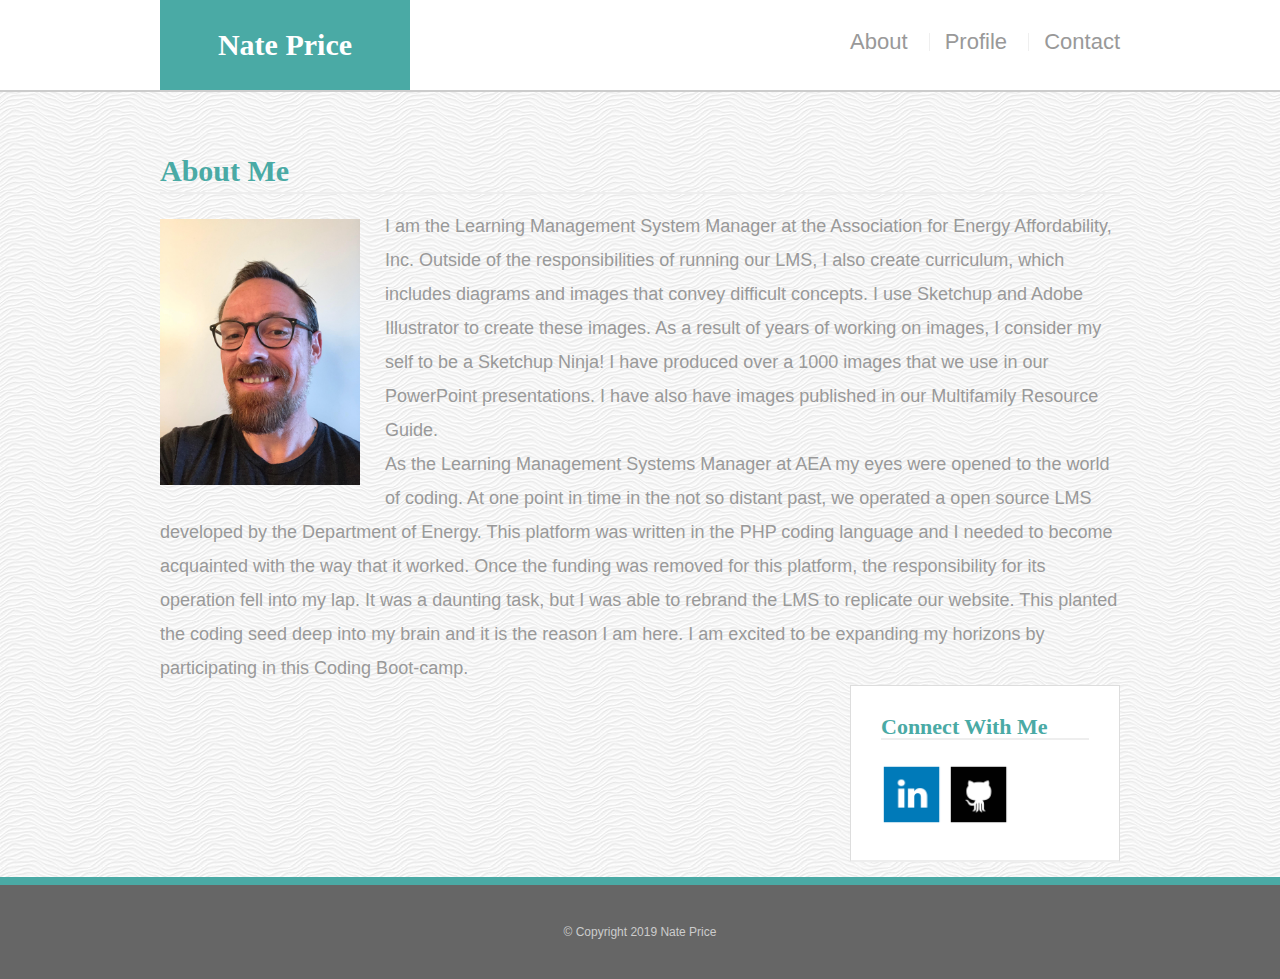
<file: index.html>
<!DOCTYPE html>
<html lang="en-us">

<head>
  <meta charset="UTF-8">
  <meta name="viewport" content="width=device-width, inital-scale=1.0">
  <title>Nate Price Bio</title>
  <link rel="stylesheet" type="text/css" href="assets/css/reset.css">
  <link rel="stylesheet" type="text/css" href="assets/css/style.css">
</head>

<body>
    <header id="masthead">
        <div class=container> <!-- I used sections for my navigation bar with percentages in the css. -->
          <a href="index.html" id="logo">Nate Price</a>
          <nav>
              <a href="index.html">About</a> <!-- This is my about me page -->
              <a href="pofile-html.html">Profile</a> <!-- This is my profile page -->
              <a href="contact-html.html">Contact</a> <!-- This is my contact page -->
          </nav>

        </div>
  </header>

  <div id="main-container" class="container">
    <section id="main-container">
          <h2>About Me</h2> <!-- This is my about me page -->
          <img id="bio-image" src="assets/images/Me.jpg" alt="Nate Price"> <!-- This is my profile image -->
          <p>I am the Learning Management System Manager at the Association for Energy Affordability, Inc. Outside of the responsibilities of running our LMS, I also create curriculum, which includes diagrams and images that convey difficult concepts. I use Sketchup and Adobe Illustrator to create these images. As a result of years of working on images, I consider my self to be a Sketchup Ninja! I have produced over a 1000 images that we use in our PowerPoint presentations. I have also have images published in our Multifamily Resource Guide. </p>
          <p>As the Learning Management Systems Manager at AEA my eyes were opened to the world of coding. At one point in time in the not so distant past, we operated a open source LMS developed by the Department of Energy. This platform was written in the PHP coding language and I needed to become acquainted with the way that it worked. Once the funding was removed for this platform, the responsibility for its operation fell into my lap. It was a daunting task, but I was able to rebrand the LMS to replicate our website. This planted the coding seed deep into my brain and it is the reason I am here. I am excited to be expanding my horizons by participating in this Coding Boot-camp.</p>  <!-- This is my bio summary -->
    </section>

    <section class="sidebar">
        <div id="connect">
          <h3>Connect With Me</h3>
          <a href="https://www.linkedin.com/in/nathaniel-price-70241476/"><img src="assets/images/linkedin_square_color.png" class="social" alt="LinkedIn"></a> 
          <a href="https://github.com/nathanielprice"><img src="assets/images/github_square_black.png" class="social" alt="GitHub"></a> 
        </div>
    </section>
  </div>
  <footer>
    <div class="container">
      &copy; Copyright 2019 Nate Price
    </div>
  </footer> 
 </body>

</html>
</file>
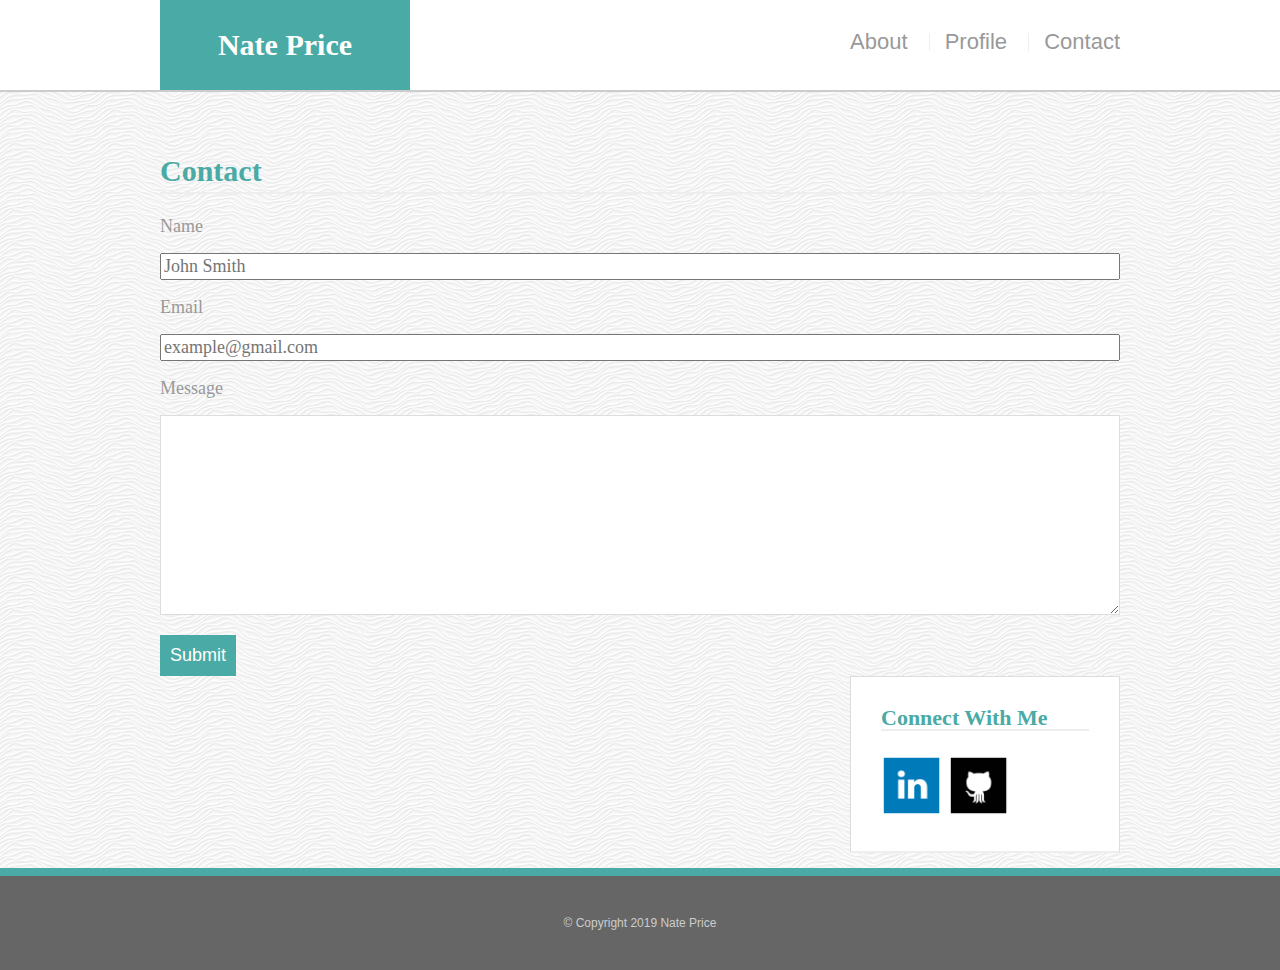
<file: contact-html.html>
<!DOCTYPE html>
<html lang="en-us">

<head>
  <meta charset="UTF-8">
  <meta name="viewport" content="width=device-width, inital-scale=1.0">
  <title>Nate Price Bio</title>
  <link rel="stylesheet" type="text/css" href="assets/css/reset.css">
  <link rel="stylesheet" type="text/css" href="assets/css/style.css">
</head>

<body>
    <header id="masthead">
        <div class=container> <!-- I used sections for my navigation bar with percentages in the css. -->
          <a href="index.html" id="logo">Nate Price</a>
          <nav>
              <a href="index.html">About</a> <!-- This is my about me page -->
              <a href="pofile-html.html">Profile</a> <!-- This is my profile page -->
              <a href="contact-html.html">Contact</a> <!-- This is my contact page -->
          </nav>

        </div>
  </header>
  
  <div id="main-container" class="container">
      <section id="main-container">
          <h2>Contact</h2> <!-- This is my about me page -->
        <form id="contact-form">
          <ul>
            <li>
              <label for="name">Name</label>
              <imput type="text" name="name" id=name placehoder="John Smith" required="required">
              <input type="text" name="Name" placeholder="John Smith">
            </li>
            <li>
              <label for="email">Email</label>
              <imput type="text" name="name" id=name placehoder="example@gmail.com" required="required">
              <input type="text" name="email" placeholder="example@gmail.com">
            </li>
            <li>
              <label for="message">Message</label>
              <textarea id="message" name="message" required="required"></textarea>
            </li>
          </ul>
          <input type="submit" name="submit">
        </form>
  </section>

  <section class="sidebar">
      <div id="connect">
        <h3>Connect With Me</h3>
        <a href="https://www.linkedin.com/in/nathaniel-price-70241476/"><img src="assets/images/linkedin_square_color.png" class="social" alt="LinkedIn"></a> 
        <a href="https://github.com/nathanielprice"><img src="assets/images/github_square_black.png" class="social" alt="GitHub"></a> 
      </div>
  </section>
  </div>
  <footer>
      <div class="container">
        &copy; Copyright 2019 Nate Price
      </div>
    </footer> 
</body>

</html>
</file>
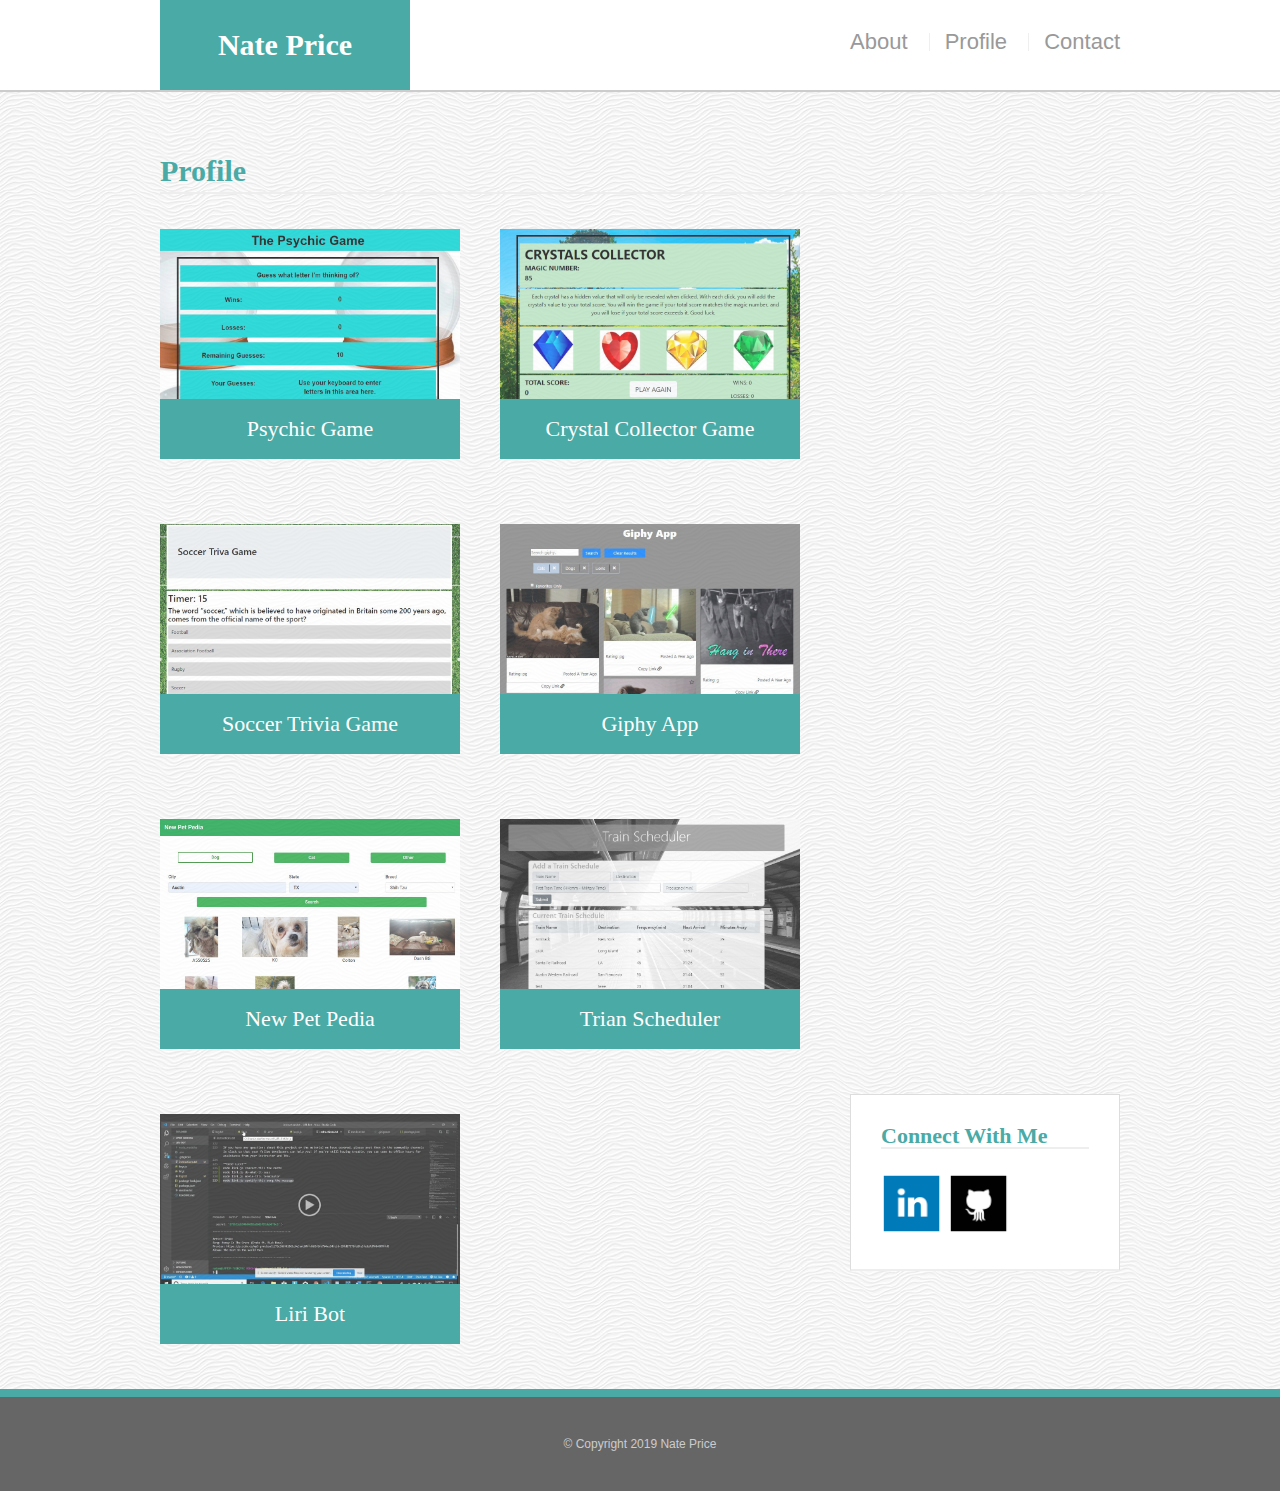
<file: pofile-html.html>
<!DOCTYPE html>
<html lang="en-us">

<head>
  <meta charset="UTF-8">
  <meta name="viewport" content="width=device-width, inital-scale=1.0">
  <title>Nate Price Bio</title>
  <link rel="stylesheet" type="text/css" href="assets/css/reset.css">
  <link rel="stylesheet" type="text/css" href="assets/css/style.css">
</head>

<body>
    <header id="masthead">
        <div class=container> <!-- I used sections for my navigation bar with percentages in the css. -->
          <a href="index.html" id="logo">Nate Price</a>
          <nav>
              <a href="index.html">About</a> <!-- This is my about me page -->
              <a href="pofile-html.html">Profile</a> <!-- This is my profile page -->
              <a href="contact-html.html">Contact</a> <!-- This is my contact page -->
          </nav>

        </div>
  </header>
    
    <div id="main-container" class="container">
       
      <section id="main-container">

              <h2>Profile</h2> <!-- This is my about me page -->
      
          <div class="work">
            <a href="https://nathanielprice.github.io/Psychic-Game/"><img id="profile-image1" src="assets/images/psychic game.jpg" alt="Psychic Game"></a> 
              <h3>Psychic Game</h3> 
          </div>
          <div class="work">
            <a href="https://nathanielprice.github.io/unit-4-game/"><img id="profile-image1" src="assets/images/crystal collector.jpg" alt="Crystal Collector Game"></a> 
              <h3>Crystal Collector Game</h3> 
          </div>
          <div class="work">
            <a href="https://nathanielprice.github.io/TriviaGame/"><img id="profile-image1" src="assets/images/soccer triva game.jpg" alt="Soccer Trivia Game"></a> 
              <h3>Soccer Trivia Game</h3> 
          </div>
          <div class="work">
            <a href="https://nathanielprice.github.io/giphyApi/"><img id="profile-image1" src="assets/images/Giphy app.jpg" alt="Giphy App"></a> 
              <h3>Giphy App</h3> 
          </div>
          <div class="work">
            <a href="https://timstarkk.github.io/newpetpedia/"><img id="profile-image1" src="assets/images/New pet pedia.jpg" alt="New Pet Pedia"></a> 
              <h3>New Pet Pedia</h3>
          </div>
          <div class="work">
            <a href="https://nathanielprice.github.io/TrainScheduler/"><img id="profile-image1" src="assets/images/Train scheduler.jpg" alt="Trian Scheduler"></a> 
              <h3>Trian Scheduler</h3> 
          </div>
          <div class="work">
            <a href="https://drive.google.com/file/d/1jv2Wf3KVvcxPr1dDiONYRq5ze-_yOk09/view"><img id="profile-image1" src="assets/images/Liri bot.jpg" alt="Liri Bot"></a> 
              <h3>Liri Bot</h3> 
          </div>                       
            

      </section>

      <section class="sidebar">
          <div id="connect">
            <h3>Connect With Me</h3>
            <a href="https://www.linkedin.com/in/nathaniel-price-70241476/"><img src="assets/images/linkedin_square_color.png" class="social" alt="LinkedIn"></a> 
            <a href="https://github.com/nathanielprice"><img src="assets/images/github_square_black.png" class="social" alt="GitHub"></a> 
            
          </div>
      </section>

    </div> 
    <footer>
        <div class="container">
          &copy; Copyright 2019 Nate Price
        </div>
      </footer>      
</body>



</html>
</file>
<file: assets/css/style.css>
* {
  box-sizing: border-box;

}
body {
    background-image: url("images/white-waves.jpg");
    font-size: 18px;
    line-height: 34px;
    font-family: Arial, Helvetica, sans-serif;
    color: #999;
}

.container {
    width: 100%;
    max-width: 960px;
    margin: 0 auto;
    clear: both;
}
h1, h2, h3, p {
    margin-bottom: 0;
}
p:last-child {
    margin-bottom: 0;
}
h1, h2, h3 {
    font-family: Georgia, 'Times New Roman', Times, serif;
    font-weight: 700;
    color: #4aaaa5;
}
h1 {
    font-size: 30px;
    line-height: 49px;
    border-bottom: 3px solid #ddd;
    padding-bottom: 20px;
}
h2 {
    font-size: 30px;
    padding-bottom: 10px;
}
h3 {
    font-size: 22px;
}
#masthead {
    background: #fff;
    margin: 0 0 30px;
    z-index: 99;
    color: #fff;
    overflow: auto;
    border-bottom: 2px solid #ccc;
    position: fixed;
    width: 100%;
}
#logo {
    width: 250px;
    height: 90px;
    background: #4aaaa5;
    float: left;
    font-family: Georgia, 'Times New Roman', Times, serif;
    line-height: 90px;
    color: #fff;
    font-weight: 700;
    font-size: 30px;
    text-decoration: none;
    text-align: center;
}

nav {
    float: right;
    margin-top: 25px;
    font-size: 22px;
}

nav a {
    color: #999;
    text-decoration: none;
    margin-left: 15px;
    display: inline-block;
    border-left: 1px solid #efefef;
    padding-left: 15px;
    line-height: 18px;
}

nav a:first-child {
    border-left: 0 none;
}

#main-container {
    padding-top: 80px;
    width: 100%;
}
.main-sectoin {
    background: #fff;
    padding: 30px;
    margin: 0 0 40px 0;
    width: 100%;
    max-width: 650px;
    float: left;
    border: 1px solid #ddd; 
}
#bio-image {
    width: 200px;
    height: auto;
    margin-top: 10px;
    float: left;
    margin-right: 25px;
}
.sidebar {
    background: #fff;
    padding: 30px;
    width: 100%;
    max-width: 270px;
    float: right;
    border: 1px solid #ddd;
    margin-bottom: 20px;
}
h3, .sidebar, h2 {
    border-bottom: 2px solid #eee;
    padding-bottom: 20 px;
    margin-bottom: 15px;
    line-height: 22px;
}
.social {
    width: 62px;
    height: 62px;
    margin-top: 8px;
    margin-right: 5px;
}
.social:last-child {
    margin-right: 0;
}
footer {
    background: #666;
    color: #fff;
    padding: 30px 0;
    clear: both;
    border-top: 8px solid #4aaaa5;
    color: #ccc;
    font-size: 12px;
    text-align: center;
}
.work {
    height: 250px;
    width: 300px;
    overflow: auto;
    position: relative;
    float: left;
    margin: 20px 0 25px;
}
.work:nth-child(even) {
    margin-right: 40px;
}
.work img {
    width: 100%;
    border: 0 none;
    opacity: .8;
}
.work h3 {
    border-bottom: 0;
    background: #4aaaa5;
    color: #fff;
    text-align: center;
    position: absolute;
    bottom: 20px;
    padding: 15px;
    width: 100%;
    line-height: 30px;
    margin-bottom: 0;
    font-weight: 300;
}
#contact-form ul {
    margin-bottom: 20px;
    color: #999;
    font-size: 16px;
    font-family: Georgia, 'Times New Roman', Times, serif;
}
#contact-form li {
    margin-bottom: 10px;
    color: #999;
    font-size: 16px;
    font-family: Georgia, 'Times New Roman', Times, serif;
}

label,
input[type=text],
input[type=email],
textarea {
    display: block;
    width: 100%;
    margin-bottom: 10px;
    color: #999;
    font-size: 18px;
    font-family: Georgia, 'Times New Roman', Times, serif;
}

textarea {
    height: 35px;
    border: 1px solid #ddd;
    padding: 0 10px;
    font-size: 20px;
}

textarea {
    height: 200px;
}
input[type=submit] {
    background: #4aaaa5;
    border: 0 none;
    color: #fff;
    font-size: 18px;
    padding: 10px;
}


@media screen and (max-width:1100px) {

#masthead {
    float: left;
}

#main-container {
    padding-top: 60px;
    width: 100%;
}
#contact-form {
    margin-left: 20px;
    align-items: center;
    width: 80%;
}

@media screen and (max-width:980px) {

nav {
    margin-left: 20px;
    margin-right: 20px;
    }

#main-container {
        margin-left: 20px;
        margin-right: 40px;
        padding-right: 40px;
        width: 100%;
    }
    .sidebar {
        margin: 20px;
        width: 100%;
        float: left;
    }

}

@media screen and (max-width:768px) {

    #logo {
        width: 100%;
    }
    nav {
        width: 100%;
        text-align: center;
        margin-left: 20px;
        margin-right: 20px;
        margin-bottom: 20px;
        }
    
    #main-container {
            padding-top: 100px;
            margin-left: 40px;
            margin-right: 40px;
            padding-right: 60px;
            width: 100%;
        }
    
    h2 {
        display: none;
    }
    
    .work {
        width: 100%;
        margin-right: 20px;
    }


}

@media screen and (max-width:640px) {

    #bio-image {
        width: 50%;
        height: auto;
        margin-top: 10px;
    }
    #contact-form {
        width: 100%;
    }
}
</file>
